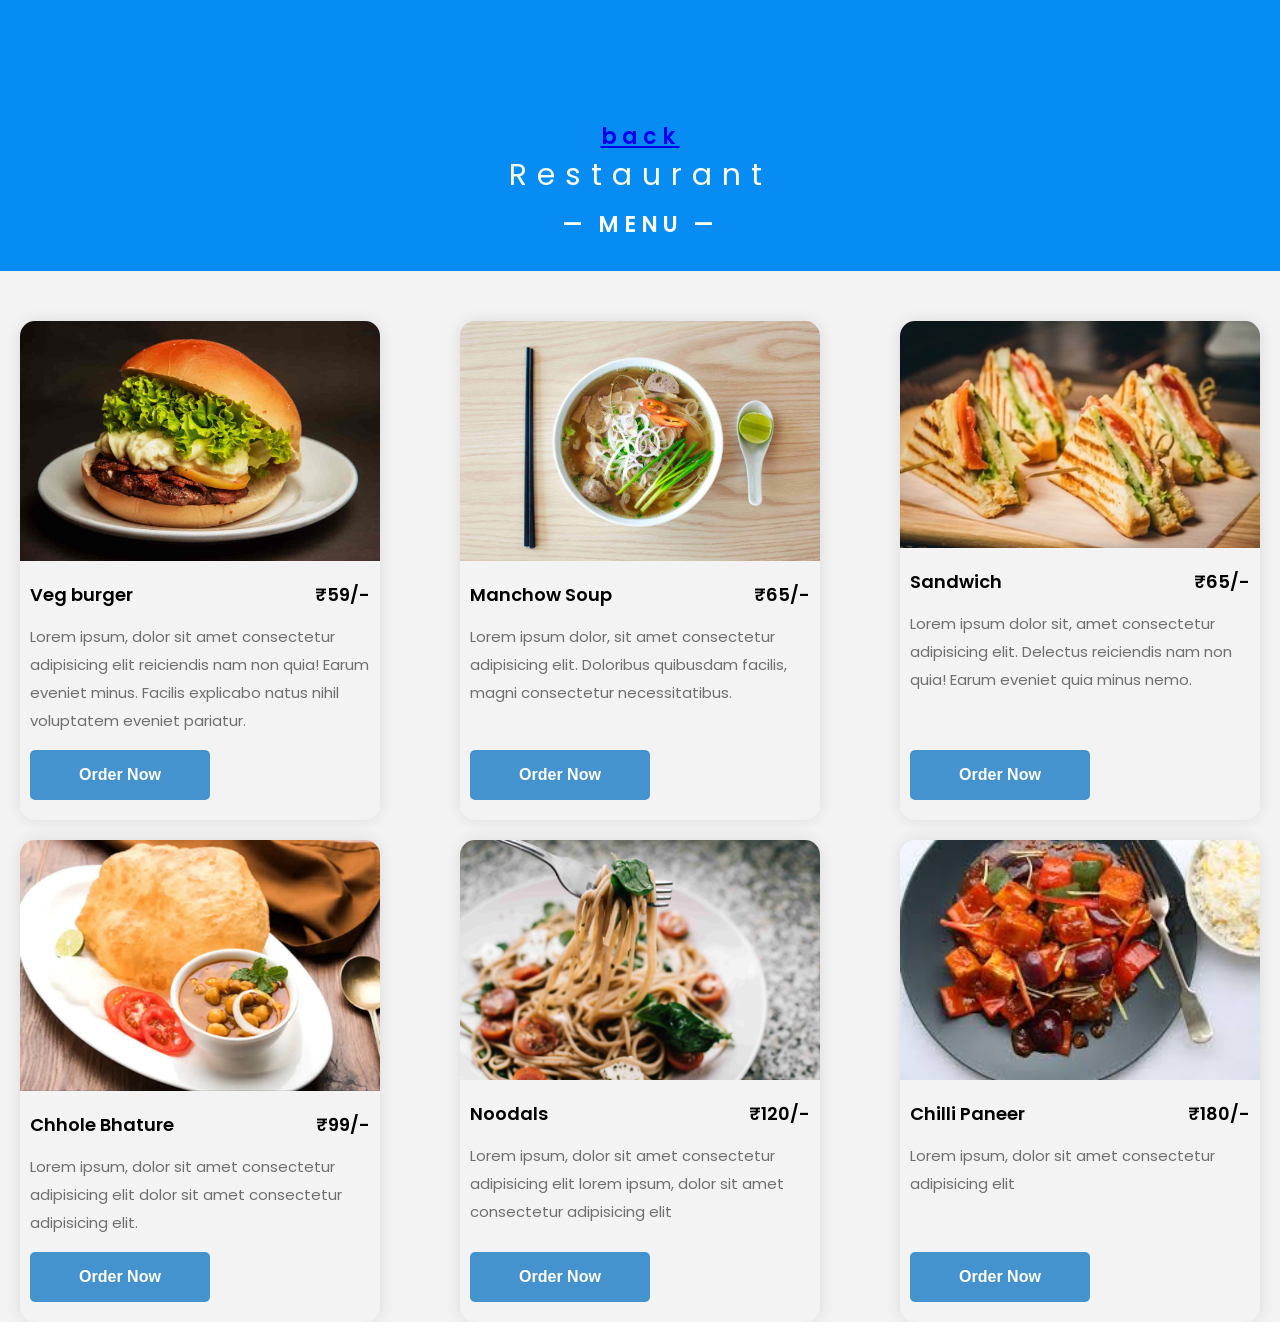
<file: Restaurent website/order.html>
<!DOCTYPE html>
<html lang="en">
<head>
    <title>Order</title>
    <!-- Font-->
    <link href="https://fonts.googleapis.com/css2?family=Poppins:wght@400;600&display=swap" rel="stylesheet">
    <!--Stylesheet-->
    <link rel="stylesheet" href="order.css">
</head>
<body>
    <div class="menu">
        <div class="heading">
            <h3><a href="index.html">back</a></h3>
            <h1>Restaurant</h1>
            <h3>&mdash; MENU &mdash; </h3>
        </div>
        <!-- Food items for menu -->
        
        <div class="food-items">
            <img src="burger.jpg">
            <div class="details">
                <div class="details-sub">
                    <h5>Veg burger</h5>
                    <h5 class="price"> ₹59/- </h5>
                </div>
                <p>Lorem ipsum, dolor sit amet consectetur adipisicing elit reiciendis nam non quia! Earum eveniet minus. Facilis explicabo natus nihil voluptatem eveniet pariatur.</p>
                <button>Order Now</button>
            </div>
        </div>
        
        <div class="food-items">
            <img src="soup.jpeg">
            <div class="details">
                <div class="details-sub">
                    <h5>Manchow Soup</h5>
                    <h5 class="price"> ₹65/- </h5>
                </div>
                <p>Lorem ipsum dolor, sit amet consectetur adipisicing elit. Doloribus quibusdam facilis, magni consectetur necessitatibus.</p>
                <button>Order Now</button>
            </div>
        </div>

        <div class="food-items">
            <img src="6.jpg">
            <div class="details">
                <div class="details-sub">
                    <h5>Sandwich</h5>
                    <h5 class="price"> ₹65/- </h5>
                </div>
                <p>Lorem ipsum dolor sit, amet consectetur adipisicing elit. Delectus reiciendis nam non quia! Earum eveniet quia minus nemo.</p>
                <button>Order Now</button>
            </div>
        </div>
        
        <div class="food-items">
            <img src="2.jpg">
            <div class="details">
                <div class="details-sub">
                    <h5>Chhole Bhature</h5>
                    <h5 class="price"> ₹99/- </h5>
                </div>
                <p>Lorem ipsum, dolor sit amet consectetur adipisicing elit dolor sit amet consectetur adipisicing elit.</p>
                <button>Order Now</button>
            </div>
        </div>


        <div class="food-items">
            <img src="noodles.jpeg">
            <div class="details">
                <div class="details-sub">
                    <h5>Noodals</h5>
                    <h5 class="price"> ₹120/- </h5>
                </div>
                <p>Lorem ipsum, dolor sit amet consectetur adipisicing elit lorem ipsum, dolor sit amet consectetur adipisicing elit</p>
                <button>Order Now</button>
            </div>
        </div>

        <div class="food-items">
            <img src="1.jpeg">
            <div class="details">
                <div class="details-sub">
                    <h5>Chilli Paneer</h5>
                    <h5 class="price"> ₹180/- </h5>
                </div>
                <p>Lorem ipsum, dolor sit amet consectetur adipisicing elit</p>
                <button>Order Now</button>
            </div>
        </div>

       

        
    </div>
</body>
</html>
</file>
<file: Restaurent website/order.css>
*{
    padding: 0;
    margin: 0;
    box-sizing: border-box;
}
body{
    background-color: #f3f3f3;
    font-family: 'Poppins',sans-serif;
}
.menu{
    padding: 0;
    display: grid;
    grid-template-columns: repeat( auto-fit, minmax(350px,1fr));
    grid-gap: 20px 40px;
}
/* heading starting  */
.heading{
    background-color: #068cf2;
    color: #ffffff;
    margin-bottom: 30px;
    padding: 120px 0 30px 0;
    grid-column: 1/-1;
    text-align: center;
}
.heading>h1{
    font-weight: 400;
    font-size: 30px;
    letter-spacing: 10px;
    margin-bottom: 10px;
}
.heading>h3{
    font-weight: 600;
    font-size: 22px;
    letter-spacing: 5px;
}
/* heading end  */

/* card items starts */
.food-items{
    display: grid;
    position: relative;
    grid-template-rows: auto 1fr;
    border-radius: 15px;
    box-shadow: 0 0 15px rgba(0,0,0,0.1);
    margin: 0 20px;
}
/* card img  */
.food-items img{
    position: relative;
    width: 100%;
    border-radius: 15px 15px 0 0;
}

.details{
    padding: 20px 10px;
    display: grid;
    grid-template-rows: auto 1fr 50px;
    grid-row-gap: 15px;
}
.details-sub{
    display: grid;
    grid-template-columns: auto auto;
}
/* item name text  */
.details-sub>h5{
    font-weight: 600;
    font-size: 18px;
}
/* price text  */
.price{
    text-align: right;
}
/* details about items  */
.details>p{
    color: #6f6f6f;
    font-size: 15px;
    line-height: 28px;
    font-weight: 400;
    align-self: stretch;
}
/* order now btn  */
.details>button{
    background-color: #4593ce;
    border: none;
    color: #ffffff;
    font-size: 16px;
    font-weight: 600;
    border-radius: 5px;
    width: 180px;
}
</file>
